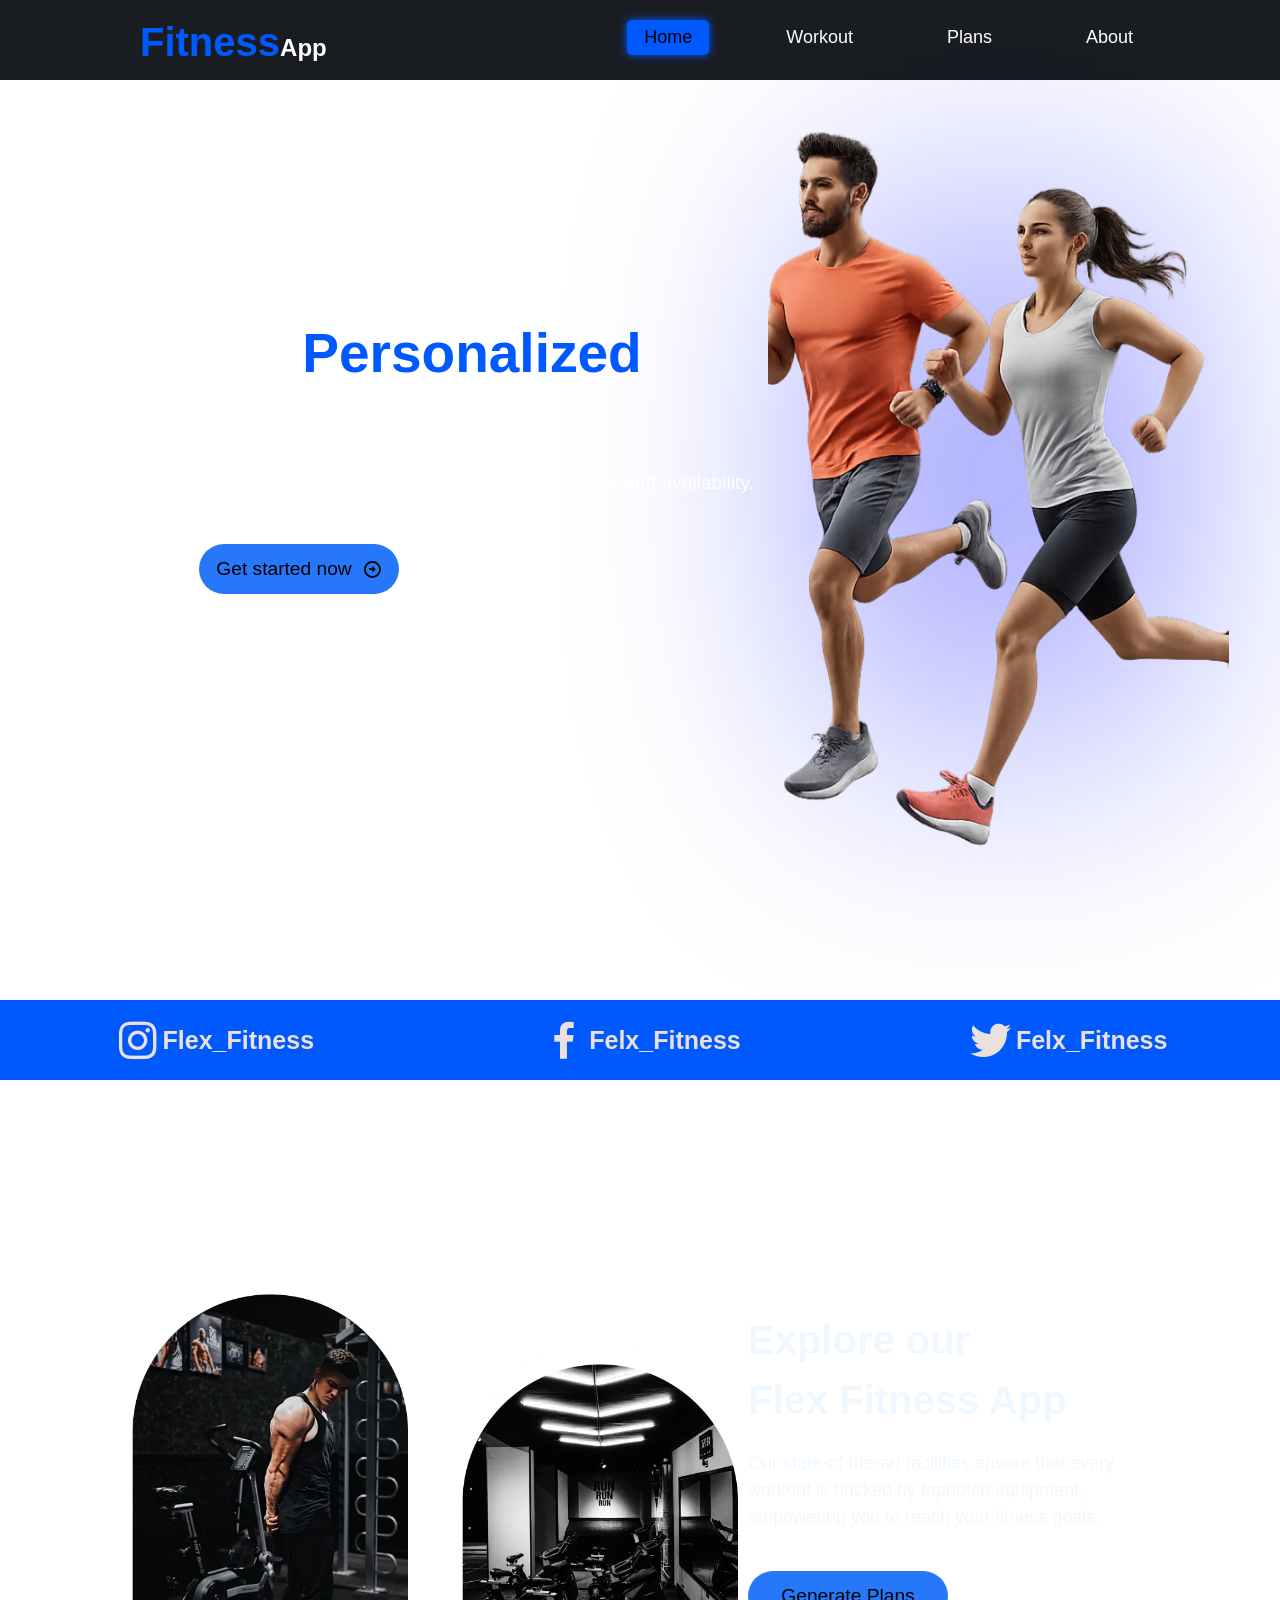
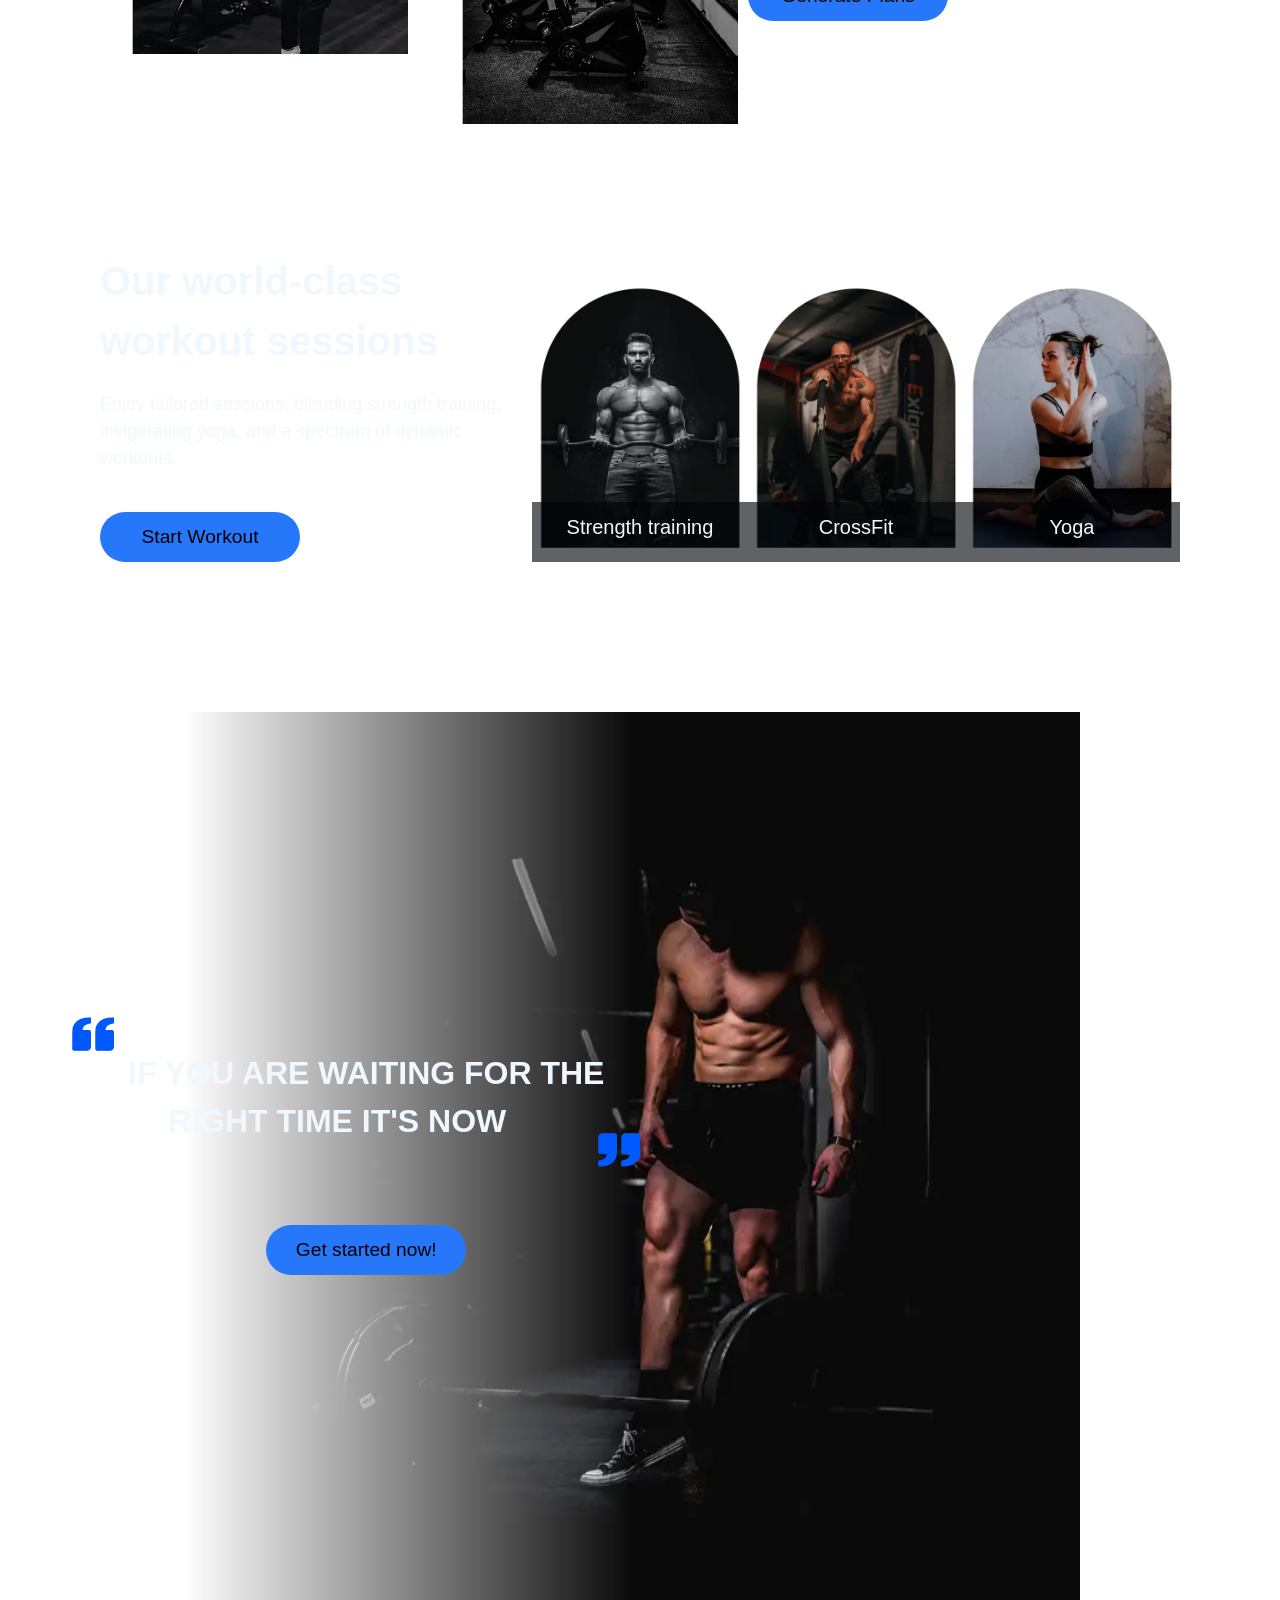
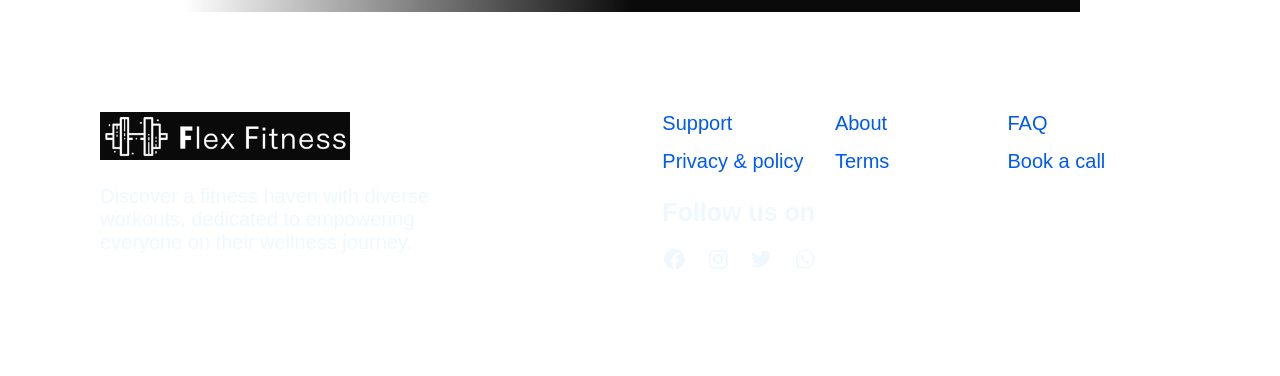
<file: index.html>
<!DOCTYPE html>
<html lang="en">
<head>
    <meta charset="UTF-8">
    <meta name="viewport" content="width=device-width, initial-scale=1.0">
    <title>Fitness App</title>
    <link href='https://unpkg.com/boxicons@2.1.4/css/boxicons.min.css' rel='stylesheet'>
    <link rel="stylesheet" href="CSS/styles.css">
</head>
<body class="home-body">
    <nav>
        <h1><span style="color: #0058ff;">Fitness</span>App</h1>
            <ul>
                <li><a href="#" class="navbar-tab active">Home</a></li>
                <li><a href="" class="navbar-tab no-event-tab">Workout</a>
                <ul class="dropdown1">
                    <li><a href="workout.html#no-equipment" class="dropdown-tab">No Equipment</a></li>
                    <li><a href="workout.html#with-equipment" class="dropdown-tab">With Equipment</a></li>
                </ul>
                </li>
                <li><a href="" class="navbar-tab no-event-tab">Plans</a>
                <ul class="dropdown2">
                    <li><a href="" class="dropdown-tab">Generate Plan</a></li>
                    <li><a href="" class="dropdown-tab">My Plans</a></li>
                </ul>
                </li>
                <li><a href="about.html" class="navbar-tab">About</a></li>
            </ul>
    </nav>
    <main class="home-main">
        <div class="left-section">
            <div class="hero-section">
                <h1>Build Your <span style="color: #0058ff;">Personalized</span><br> Workout Plan</h1>
                <p>Generate structured workout routines based on your goals, experience, and availability.</p>
                <button onclick="window.location.href='plans.html'">Get started now<i class='bx bx-right-arrow-circle'></i></button>
            </div>
        </div>
        <div class="right-section">
            <img src="Images/HomeImg.png" alt="">
        </div>
    </main>
    <div class="social-tabs">
        <div class="tab">
            <i class='bx bxl-instagram tab-media-icon'></i><p class="tab-media">Flex_Fitness</p>
        </div>
        <div class="tab">
            <i class='bx bxl-facebook tab-media-icon'></i><p class="tab-media">Felx_Fitness</p>
        </div>
        <div class="tab">
            <i class='bx bxl-twitter tab-media-icon'></i><p class="tab-media">Felx_Fitness</p>
        </div>
    </div>
    <div class="explore-content">
        <div class="left-explore-content">
            <img src="Images/ExploreContentImg1.webp" alt="" class="explore-content-img1">
            <img src="Images/ExploreContentImg2.webp" alt="" class="explore-content-img2">
        </div>
        <div class="right-explore-content">
            <h3 class="content-heading">Explore our<br>Flex Fitness App</h3>
            <p class="content-para">Our state-of-the-art facilities ensure that every workout is backed by topnotch equipment, empowering you to reach your fitness goals.</p>
            <button onclick="window.location.href='plans.html'" class="content-button">Generate Plans</button>
        </div>
    </div>
    <div class="workout-content">
        <div class="left-workout-content">
            <h3 class="content-heading">Our world-class<br>workout sessions</h3>
            <p class="content-para">Enjoy tailored sessions, blending strength training, invigorating yoga, and a spectrum of dynamic workouts.</p>
            <button onclick="window.location.href='workout.html#no-equipment'" class="content-button">Start Workout</button>
        </div>
        <div class="right-workout-content">
            <div class="content-box">
                <div class="content-box-img">
                    <img src="Images/WorkoutContentImg1.webp" alt="" class="content-img">
                </div>
                <div class="content-box-name">
                    <p class="content-name">Strength training</p>
                </div>
            </div>
            <div class="content-box">
                <div class="content-box-img">
                    <img src="Images/WorkoutContentImg2.webp" alt="" class="content-img">
                </div>
                <div class="content-box-name">
                    <p class="content-name">CrossFit</p>
                </div>
            </div>
            <div class="content-box">
                <div class="content-box-img">
                    <img src="Images/WorkoutContentImg3.webp" alt="" class="content-img">
                </div>
                <div class="content-box-name">
                    <p class="content-name">Yoga</p>
                </div>
            </div>
        </div>
    </div>
    <div class="quote-section">
        <img src="Images/HomeImg2.webp" alt="" class="quote-bg-img">
        <div class="quote-content">
            <div class="quote-text-container">
                <i class='bx bxs-quote-left open-quote'></i>
                <p class="hero-line">IF YOU ARE WAITING FOR THE<br><span style="margin-left: 40px;"></span>RIGHT TIME IT'S NOW</p>
                <i class='bx bxs-quote-right close-quote'></i>
            </div>
            <button class="quote-btn">Get started now!</button>
        </div>
    </div>
    <div class="footer">
        <div class="left-footer">
            <img src="Images/logo.png" alt="">
            <p>Discover a fitness haven with diverse workouts, dedicated to empowering everyone on their wellness journey.</p>
        </div>
        <div class="right-footer">
            <div class="grid">
                <div class="grid-items"><a href="">Support </a></div>
                <div class="grid-items"><a href="">About</a></div>
                <div class="grid-items"><a href="">FAQ</a></div>
                <div class="grid-items"><a href="">Privacy & policy</a></div>
                <div class="grid-items"><a href="">Terms</a></div>
                <div class="grid-items"><a href="">Book a call</a></div>
            </div>
            <p>Follow us on</p>
            <div class="media-div">
                <a href=""><i class='bx bxl-facebook-circle'></i></a>
                <a href=""><i class='bx bxl-instagram'></i></a>
                <a href=""><i class='bx bxl-twitter' ></i></a>
                <a href=""><i class='bx bxl-whatsapp' ></i></a>
            </div>
        </div>
    </div>
    <script src="JS/script.js"></script>
</body>
</html>
</file>
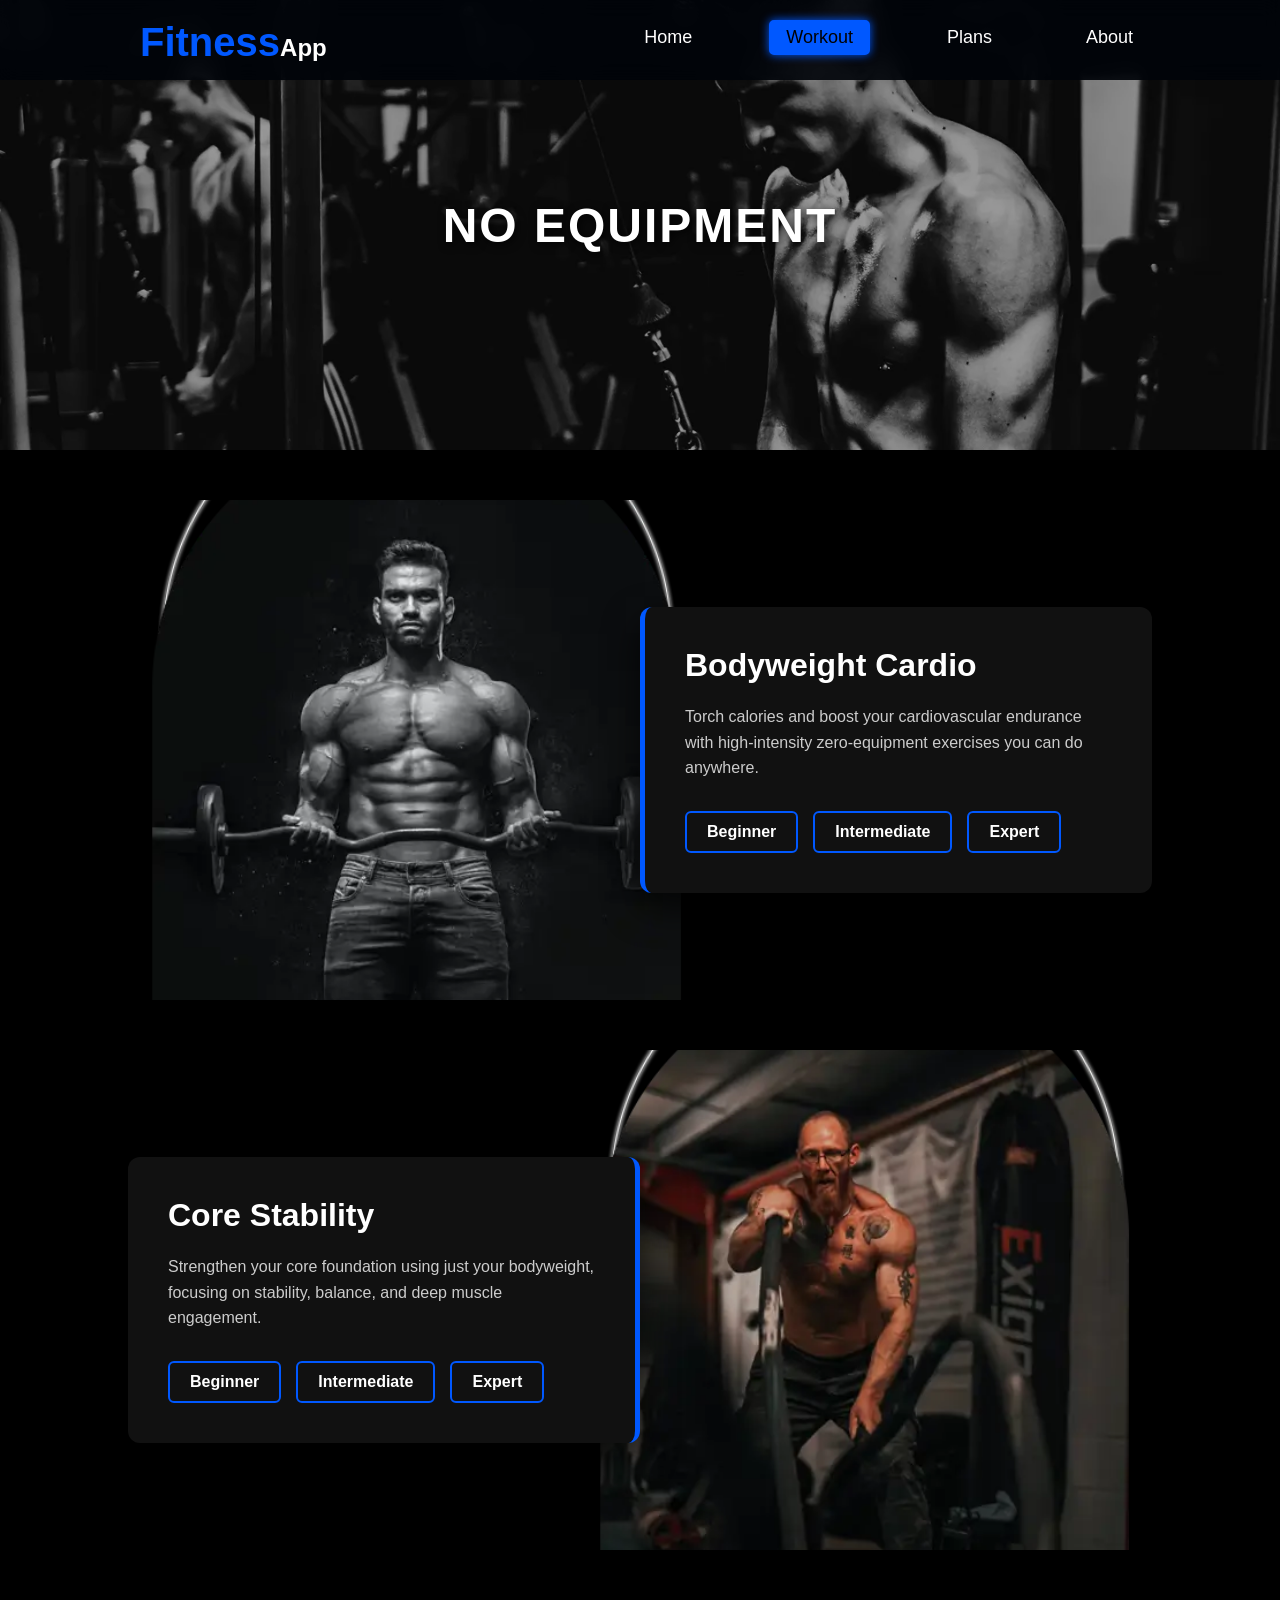
<file: workout.html>
<!DOCTYPE html>
<html lang="en">
<head>
    <meta charset="UTF-8">
    <meta name="viewport" content="width=device-width, initial-scale=1.0">
    <title>Fitness App</title>
    <link href='https://unpkg.com/boxicons@2.1.4/css/boxicons.min.css' rel='stylesheet'>
    <link rel="stylesheet" href="CSS/styles.css">
    <link rel="stylesheet" href="CSS/workoutPg.css">
</head>
<body>  
    <nav>
        <h1><span style="color: #0058ff;">Fitness</span>App</h1>
            <ul>
                <li><a href="index.html" class="navbar-tab">Home</a></li>
                <li><a href="" class="navbar-tab active no-event-tab">Workout</a>
                <ul class="dropdown1">
                    <li><a href="#no-equipment" class="dropdown-tab">No Equipment</a></li>
                    <li><a href="#with-equipment" class="dropdown-tab">With Equipment</a></li>
                </ul>
                </li>
                <li><a href="" class="navbar-tab no-event-tab">Plans</a>
                <ul class="dropdown2">
                    <li><a href="" class="dropdown-tab">Generate Plan</a></li>
                    <li><a href="" class="dropdown-tab">My Plans</a></li>
                </ul>
                </li>
                <li><a href="about.html" class="navbar-tab">About</a></li>
            </ul>
    </nav>
    <main class="workout-main">
        <div id="with-equipment-container" class="with-equipment-container">
            <div class="title-container">
                <img src="Images/WithEqipImg.webp" alt="With Equipment" class="title-img">
                <div class="title-text">
                    <p>With Equipment</p>
                </div>
            </div>
            
            <div class="exercises">
            </div>
        </div>

        <div id="no-equipment-container" class="no-equipment-container">
            <div class="title-container">
                <img src="Images/WorkoutBG.webp" alt="No Equipment" class="title-img">
                <div class="title-text">
                    <p>No Equipment</p>
                </div>
            </div>
            
            <div class="exercises">
                <div class="exercise">
                    <div class="img-section">
                        <img src="Images/WorkoutContentImg1.webp" alt="Bodyweight Cardio">
                    </div>
                    <div class="detail-section">
                        <h3>Bodyweight Cardio</h3>
                        <p>Torch calories and boost your cardiovascular endurance with high-intensity zero-equipment exercises you can do anywhere.</p>
                        <div class="detail-section-links">
                            <a href="#">Beginner</a>
                            <a href="#">Intermediate</a>
                            <a href="#">Expert</a>
                        </div>
                    </div>
                </div>

                <div class="exercise">
                    <div class="img-section">
                        <img src="Images/WorkoutContentImg2.webp" alt="Core Stability">
                    </div>
                    <div class="detail-section">
                        <h3>Core Stability</h3>
                        <p>Strengthen your core foundation using just your bodyweight, focusing on stability, balance, and deep muscle engagement.</p>
                        <div class="detail-section-links">
                            <a href="#">Beginner</a>
                            <a href="#">Intermediate</a>
                            <a href="#">Expert</a>
                        </div>
                    </div>
                </div>
            </div>
        </div>
    </main>
    <main class="workouts-guide">
        <div class="exercise-list">
            <div class="exercise-box">
                <div class="serial-no-div">
                    <p>1.</p>
                </div>
                <div class="exercise-preview">
                    <img src="../Images/sampleGIF.gif" alt="">
                </div>
            </div>
            <div class="exercise-box">
                <div class="serial-no-div">
                    <p>1.</p>
                </div>
                <div class="exercise-preview">
                    <img src="../Images/sampleGIF.gif" alt="">
                </div>
            </div>
        </div>
        <div class="exercise-details">
            <div class="exercise-video">
                <img src="../Images/sampleGIF.gif"></video>
            </div>
            <div class="exercise-info">
                <div class="counts">
                    <p>10/12</p>
                </div>
                <div class="navigation">
                    <button class="prev">Previous</button>
                    <button class="next">Next</button>
                </div>
            </div>
        </div>
    </main>
    <script src="JS/script.js"></script>
</body>
</html>
</file>
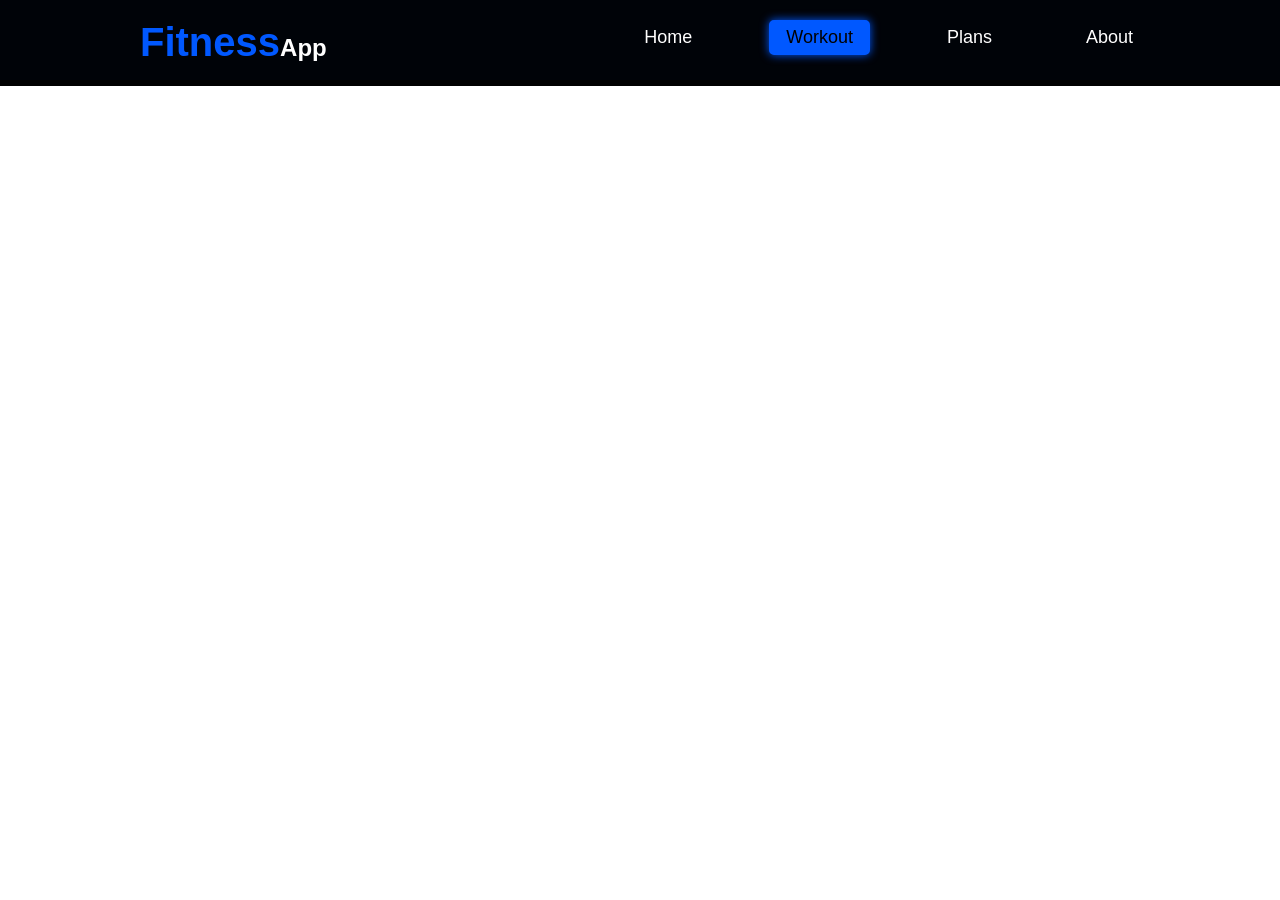
<file: HTML/workout.html>
<!DOCTYPE html>
<html lang="en">
<head>
    <meta charset="UTF-8">
    <meta name="viewport" content="width=device-width, initial-scale=1.0">
    <title>Fitness App</title>
    <link href='https://unpkg.com/boxicons@2.1.4/css/boxicons.min.css' rel='stylesheet'>
    <link rel="stylesheet" href="../CSS/styles.css">
    <link rel="stylesheet" href="../CSS/workoutPg.css">
</head>
<body>  
    <nav>
        <h1><span style="color: #0058ff;">Fitness</span>App</h1>
            <ul>
                <li><a href="index.html" class="navbar-tab">Home</a></li>
                <li><a href="" class="navbar-tab active no-event-tab">Workout</a>
                <ul class="dropdown1">
                    <li><a href="#no-equipment" class="dropdown-tab">No Equipment</a></li>
                    <li><a href="#with-equipment" class="dropdown-tab">With Equipment</a></li>
                </ul>
                </li>
                <li><a href="" class="navbar-tab no-event-tab">Plans</a>
                <ul class="dropdown2">
                    <li><a href="" class="dropdown-tab">Generate Plan</a></li>
                    <li><a href="" class="dropdown-tab">My Plans</a></li>
                </ul>
                </li>
                <li><a href="about.html" class="navbar-tab">About</a></li>
            </ul>
    </nav>
    <main class="workout-main">
        <div class="no-equipment-container">
            <div class="heading-container" id="no-equipment">
                <p class="section-heading">No Equipment</p>
            </div>
            <div class="exercise-container-1">       
            </div>
        </div>
        <div class="with-equipment-container">
            <div class="heading-container" id="with-equipment">
                <p class="section-heading">With Equipment</p>
            </div>
            <div class="exercise-container-2">
            </div>
        </div>
    </main>
    <script src="../JS/script.js"></script>
</body>
</html>
</file>
<file: CSS/styles.css>
* {
    margin: 0;
    padding: 0;
    box-sizing: border-box;
}
.home-body{
    margin: 0;
    min-height: 100vh;
    background-image: url("https://static.zohocdn.com/sites/stock-images/images/zpstock-image-1314.webp");
    background-size: cover;
    background-attachment: fixed;
}

nav {
    position: fixed;
    z-index: 1000;
    font-family: 'Open Sans', sans-serif;
    color: #0058ff;
    background-color: rgba(1, 4, 9, 0.9);
    backdrop-filter: blur(10px);
    width: 100%;
    height: 80px;
    padding: 20px 100px;
}

nav h1 {
    margin-left: 40px;
    color: white;
    float: left;
}
nav h1 span{
    color: #0058ff;
    font-size: 40px;
}

nav ul{
    float: right;
}

nav>ul>li{
    float: left;
    list-style: none;
    position: relative;
    padding: 0 30px;
}

nav>ul>li>a{
    display: block;
    padding: 7px 8px;
    color: white;
    text-decoration: none;
    font-size: large;
    transition: all 0.3s ease;
}

.navbar-tab{
    padding: 5px 15px;
    border-radius: 5px;
    border: 2px solid transparent;
}
.navbar-tab:hover,
.navbar-tab.active{
    border: 2px solid #0058ff;
    background-color: #0058ff;
    box-shadow: 0 0 10px #0058ff;
    color: #000000;
}
.no-event-tab{
    cursor: default;
}
.dropdown-tab:hover{
    border: 2px solid #0058ff;
    background-color: #0058ff;
    box-shadow: 0 0 10px #0058ff;
    color: white;
}
.dropdown1{
    left: 3%;
    top: 125%;
    position: absolute;
    background-color: transparent;
    z-index: 1000;
    opacity: 0;
    visibility: hidden;
    transition: opacity 0.3s, visibility 0.5s;
}
.dropdown2{
    left: -3%;
    top: 125%;
    position: absolute;
    background-color: transparent;
    z-index: 1000;
    opacity: 0;
    visibility: hidden;
    transition: opacity 0.3s, visibility 0.5s;
}
.dropdown1 li,
.dropdown2 li{
    list-style: none;
    line-height: 2;
    width: 150px;
}
.dropdown-tab{
    margin-top: 8px;
    color: #0058ff;
    font-size: medium;
    display: block;
    padding: 8px 4px;
    text-decoration: none;
    background-color: #010409;
    transition: all 0.3s ease;
    text-align: center;
    border: 2px solid rgba(0, 88, 255, 0.4);
    border-radius: 30px;
}
nav>ul>li:hover .dropdown1,
nav>ul>li:hover .dropdown2{
    opacity: 1;
    visibility: visible;
}



/***********************************Main section****************************************/
.home-main {
    display: flex;
    height: 100vh;
    padding-top: 90px;
}

.left-section {
    padding-top: 230px;
    width: 60%;
    height: 100%;
    display: flex;
    justify-content: center;

}

.hero-section {
    font-family: Arial, Helvetica, sans-serif;
    color: white;
    display: flex;
    flex-direction: column;
    justify-content: left;
    align-items: left;
}

.hero-section h1 {
    margin-bottom: 20px;
    font-size: 55px;
    font-weight: bold;
    line-height: 1.2;
}

.hero-section p {
    margin-bottom: 20px;
    font-size: larger;
}

.hero-section button {
    display: flex;
    justify-content: center;
    align-items: center;
    margin-top: 30px;
    margin-left: 25%;
    width: 200px;
    height: 50px;
    font-size: larger;
    border: none;
    border-radius: 55px;
    cursor: pointer;
    transition: 0.3s;
    background-color: rgb(38, 119, 249);
}

.hero-section button i {
    margin-left: 10px;
    font-size: 20px;
}

.hero-section button:hover {
    background-color: #0058ff;
    box-shadow: 0 0 10px #0058ff;
}

.right-section {
    width: 40%;
    height: 100%;
}

.right-section img {
    width: 90%;
    height: 99%;
    object-fit: cover;
}
.right-section::before{
    content: "";
    position: absolute;
    width: 36%;
    height: 85%;
    background: radial-gradient(circle, rgba(0, 8, 255, 0.4), transparent);
    filter: blur(100px);
    z-index: -1;
}

.social-tabs{
    display: flex;
    justify-content: space-around;
    align-items: center;
    background-color: #0058ff;
    width: 100%;
    height: 80px;
    margin: 100px 0px;
}
.tab{
    display: flex;
    align-items: center;
}
.tab-media-icon{
    font-size: 50px;
    color:rgb(234, 224, 224);
}
.tab-media{
    color:rgb(234, 224, 224);
    font-family: Arial, Helvetica, sans-serif;
    font-weight: bolder;
    font-size: 25px;
}

.explore-content{
    display: flex;
    justify-content: space-between;
    margin: 150px 100px;
}
.left-explore-content{
    position: relative;
    display: flex;
    align-items: center;
    width: 55%;
    height: 100%;

}
.explore-content-img1{
    position: absolute;
    display: flex;
    top: 40px;
    width: 340px;
    padding: 0px 20px;
    object-fit: cover;
}
.explore-content-img2{
    position: absolute;
    display: flex;
    top: 110px;
    left: 330px;
    width: 340px;
    padding: 0px 20px;
    object-fit: cover;
}

.right-explore-content{
    width: 40%;
    margin-left: 0px;
    color: aliceblue;
    font-family: 'Open Sans', sans-serif;
}
.content-heading{
    margin-top: 80px;
    margin-bottom: 20px;
    font-size: 40px;
    line-height: 1.5;
}
.content-para{
    margin-bottom: 40px;
    font-size: 18px;
    line-height: 1.5;
}
.content-button{
    display: flex;
    justify-content: center;
    align-items: center;
    margin-top: 30px;
    width: 200px;
    height: 50px;
    font-size: larger;
    border: none;
    border-radius: 55px;
    cursor: pointer;
    transition: 0.3s;
    background-color: rgb(38, 119, 249);
}
.content-button i{
    margin-left: 6px;
    font-size: 20px;
}
.content-button:hover{
    background-color: #0058ff;
    box-shadow: 0 0 10px #0058ff;
}
.workout-content{
    display: flex;
    margin: 150px 100px;
}
.left-workout-content{
    width: 40%;
    font-family: 'Open Sans', sans-serif;
    color: aliceblue;
}
.right-workout-content{
    width: 60%;
    display: flex;
    justify-content: space-around;
    padding-top: 100px;
}
.content-box{
    position: relative;
    display: flex;
    flex-direction: column;
    align-items: center;
}
.content-img{
    width: 100%;
}
.content-box-name{
    position: absolute;
    width: 100%;
    height: 60px;
    background-color: rgba(1, 4, 9, 0.625);
    font-size: 20px;
    color: aliceblue;
    font-family: 'Open Sans', sans-serif;
    bottom: 0px;
    text-align: center;
    line-height: 50px;
}
.quote-section {
    position: relative;
    width: 100%;
    height: 100vh;
    display: flex;
    flex-direction: column;
    justify-content: center;
    padding-left: 10%;
    background-color: transparent;
}

.quote-bg-img {
    position: absolute;
    right: 200px;
    top: 0;
    height: 100%;
    width: 70%;
    object-fit: cover;
    z-index: -1;
    mask-image: linear-gradient(to left, black 50%, transparent 100%);
    -webkit-mask-image: linear-gradient(to left, black 50%, transparent 100%);
}

.quote-content {
    display: flex;
    flex-direction: column;
    align-items: center;
    width: fit-content;
    z-index: 2;
}

.quote-text-container {
    position: relative;
    margin-bottom: 50px;
}

.open-quote, .close-quote {
    position: absolute;
    color: #0058ff;
    font-size: 50px;
}

.open-quote {
    top: -40px;
    left: -60px;
}

.close-quote {
    bottom: -30px;
    right: -40px;
}

.hero-line {
    color: aliceblue;
    font-family: 'Open Sans', sans-serif;
    font-size: 32px;
    font-weight: bold;
    line-height: 1.5;
}

.quote-btn {
    display: flex;
    justify-content: center;
    align-items: center;
    margin-top: 30px;
    width: 200px;
    height: 50px;
    font-size: larger;
    border: none;
    border-radius: 55px;
    cursor: pointer;
    transition: 0.3s;
    background-color: rgb(38, 119, 249);
}

.quote-btn:hover {
    background-color: #0058ff;
    box-shadow: 0 0 10px #0058ff;
}

.footer{
    display: flex;
    margin: 100px;
    font-family: 'Open Sans', sans-serif;
}
.left-footer{
    width: 35%;
    color: aliceblue;
    font-size: 20px;
}
.left-footer img{
    width: 250px;
    margin-bottom: 20px;
}
.right-footer{
    width: 50%;
    margin-left: 200px;
}
.grid{
    display: grid;
    grid-template-columns: 1fr 1fr 1fr;
    row-gap: 15px;
    font-size: 20px;
    margin-bottom: 25px;
}
.grid-items a{
    text-decoration: none;
    color: #0058ff;
}
.right-footer p{
    color: aliceblue;
    font-size: 25px;
    font-weight: bold;
    margin-bottom: 20px;
}
.media-div{
    width: 30%;
    display: flex;
    justify-content: space-between;

}
.media-div a{
    text-decoration: none;
    color: aliceblue;
    font-size: 25px;
}
</file>
<file: CSS/workoutPg.css>
.workout-main {
    background-color: black;
    width: 100%;
    margin: 0;
    padding-bottom: 50px;
}

.title-container {
    position: relative;
    width: 100%;
    height: 50vh;
}

.title-img {
    width: 100%;
    height: 100%;
    object-fit: cover;
    object-position: center;
    filter: brightness(0.6);
}

.title-text {
    position: absolute;
    top: 50%;
    left: 50%;
    transform: translate(-50%, -50%);
    color: white;
    font-family: 'Open Sans', sans-serif;
    font-size: 48px;
    font-weight: bold;
    text-transform: uppercase;
    letter-spacing: 2px;
    text-shadow: 2px 2px 10px rgba(0, 0, 0, 0.8);
}

.exercises {
    margin: 0;
    width: 100%;
    display: flex;
    flex-direction: column;
    align-items: center;
    padding: 50px 0;
    gap: 50px;
}

.exercise {
    position: relative;
    background-color: black;
    width: 100%;
    height: 500px;
    display: flex;
    align-items: center;
    justify-content: center;
    overflow: hidden;
}

.img-section {
    position: absolute;
    width: 45%;
    top: 50%;
    transform: translateY(-50%);
    border-radius: 12px;
    overflow: hidden;
    left: 10%;
    z-index: 1;
    box-shadow: 0 15px 35px rgba(0, 0, 0, 0.5);
}

.img-section img {
    width: 100%;
    height: 100%;
    object-fit: cover;
    display: block;
    transition: transform 0.3s ease;
}

.exercise:hover .img-section img {
    transform: scale(1.05);
}

.detail-section {
    position: absolute;
    font-family: 'Open Sans', sans-serif;
    padding: 40px;
    top: 50%;
    transform: translateY(-50%);
    width: 40%;
    background-color: #111;
    color: white;
    right: 10%;
    z-index: 2;
    border-radius: 12px;
    box-shadow: 0 15px 35px rgba(0, 0, 0, 0.7);
    border-left: 5px solid #0058ff;
}

.exercise:nth-child(even) .img-section {
    left: auto;
    right: 10%;
}

.exercise:nth-child(even) .detail-section {
    right: auto;
    left: 10%;
    border-left: none;
    border-right: 5px solid #0058ff;
}

.detail-section h3 {
    font-size: 32px;
    margin-bottom: 20px;
    color: white;
}

.detail-section p {
    font-size: 16px;
    line-height: 1.6;
    margin-bottom: 30px;
    color: #ccc;
}

.detail-section-links {
    display: flex;
    flex-wrap: wrap;
    gap: 15px;
}

.detail-section a {
    text-decoration: none;
    color: white;
    background-color: transparent;
    border: 2px solid #0058ff;
    padding: 10px 20px;
    border-radius: 6px;
    font-size: 16px;
    font-weight: 600;
    transition: all 0.3s ease;
}

.detail-section a:hover {
    background-color: #0058ff;
    color: white;
    box-shadow: 0 5px 15px rgba(0, 88, 255, 0.4);
}

/* No equipment specific margin adjustment */
.no-equipment {
    margin-top: 50px;
}

/* ********************************workout-Guide****************************************** */

.workouts-guide{
    position: relative;
    background-color: black;
    width: 100%;
    height: 100vh;
    margin: 0;
    padding-bottom: 50px;
    font-family: 'Open Sans', sans-serif;
    display: none;
}
.exercise-list{
    padding-top: 80px;
    position: absolute;
    top: 0;
    left: 0;
    width: 300px;
    background-color: #111;
    height: 100%;
    z-index: 2;
}
.exercise-box{
    display: flex;
    width: 100%;
    height: 100px;
    background-color: #111;
    margin-bottom: 10px;
    align-items: center;
    justify-content: center;
    border-bottom: 1px solid #0058ff;
}
.serial-no-div{
    width: 10%;
    height: 100%;
    background-color: #111;
    display: flex;
    align-items: center;
    justify-content: center;
}
.serial-no-div p{
    font-size: 24px;
    font-weight: bold;
    color: white;
}
.exercise-preview{
    width: 90%;
    height: 100%;
    background-color: #111;
    display: flex;
    align-items: center;
    justify-content: center;
}
.exercise-preview img{
    width: 80%;
    height: 80%;
    object-fit: cover;
}
.exercise-details{
    position: absolute;
    top: 100px;
    right: 150px;
    width: 55%;
    height: 75%;
    background-color: #111;
    z-index: 1;
    border-radius: 12px;
    box-shadow: 0 15px 35px rgba(0, 0, 0, 0.7);
    border-left: 5px solid #0058ff;
}
.exercise-video{
    margin-top: 20px;
    width: 100%;
    height: 60%;
    background-color: #111;
    display: flex;
    align-items: center;
    justify-content: center;
    border-bottom: 1px solid #0058ff;
}
.exercise-video img{
    width: 80%;
    height: 80%;
    object-fit: cover;
}
.exercise-info{
    margin-top: 20px;
    width: 100%;
    height: 20%;
    background-color: #111;
    display: flex;
    flex-direction: column;
    align-items: center;
    justify-content: center;
}
.counts{
    width: 100%;
    height: 50%;
    background-color: #111;
    display: flex;
    align-items: center;
    justify-content: center;
    margin-bottom: 20px;
}
.counts p{
    font-size: 24px;
    font-weight: bold;
    color: white;
}
.next{
    width: 100px;
    height: 45px;
    background-color: #0058ff;
    color: white;
    border: none;
    border-radius: 50px;
    font-size: 16px;
    cursor: pointer;
    transition: all 0.3s ease;
}
.prev{
    width: 100px;
    height: 45px;
    color: #0058ff;
    border: 1px solid #0058ff;
    border-radius: 50px;
    font-size: 16px;
    cursor: pointer;
    transition: all 0.3s ease;
    margin-right: 20px;
}
</file>
